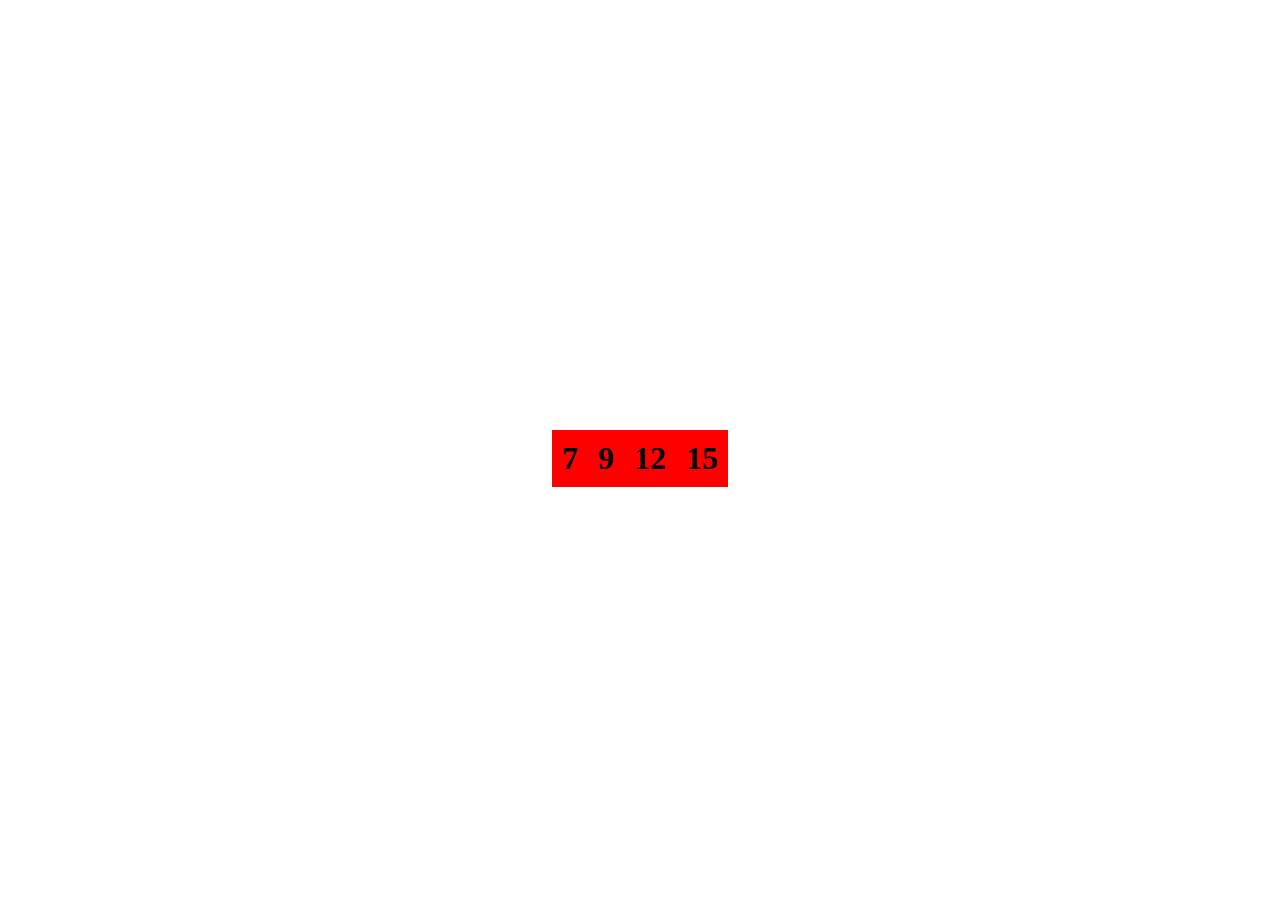
<file: adsterra/index.html>
<!DOCTYPE html>
<html lang="en">
<head>
    <meta charset="UTF-8">
    <meta name="viewport" content="width=device-width, initial-scale=1.0">
    <title>Document</title>
    <style>
        body{
            display: flex;
            align-items: center;
            justify-content: center;
            min-height: 100vh;
        }
        .cc {
            display: flex;
            background-color: red;
        }
        h1{
            margin: 10px;
        }
    </style>
</head>
<body>
    <!-- <h1> 5 + 4 </h1> -->
    <br>
    <div class="cc">
        <h1 title="A">7</h1>
        <h1 title="B">9</h1>
        <h1 title="C">12</h1>
        <h1 title="">15</h1>
    </div>
</body>
</html>
</file>
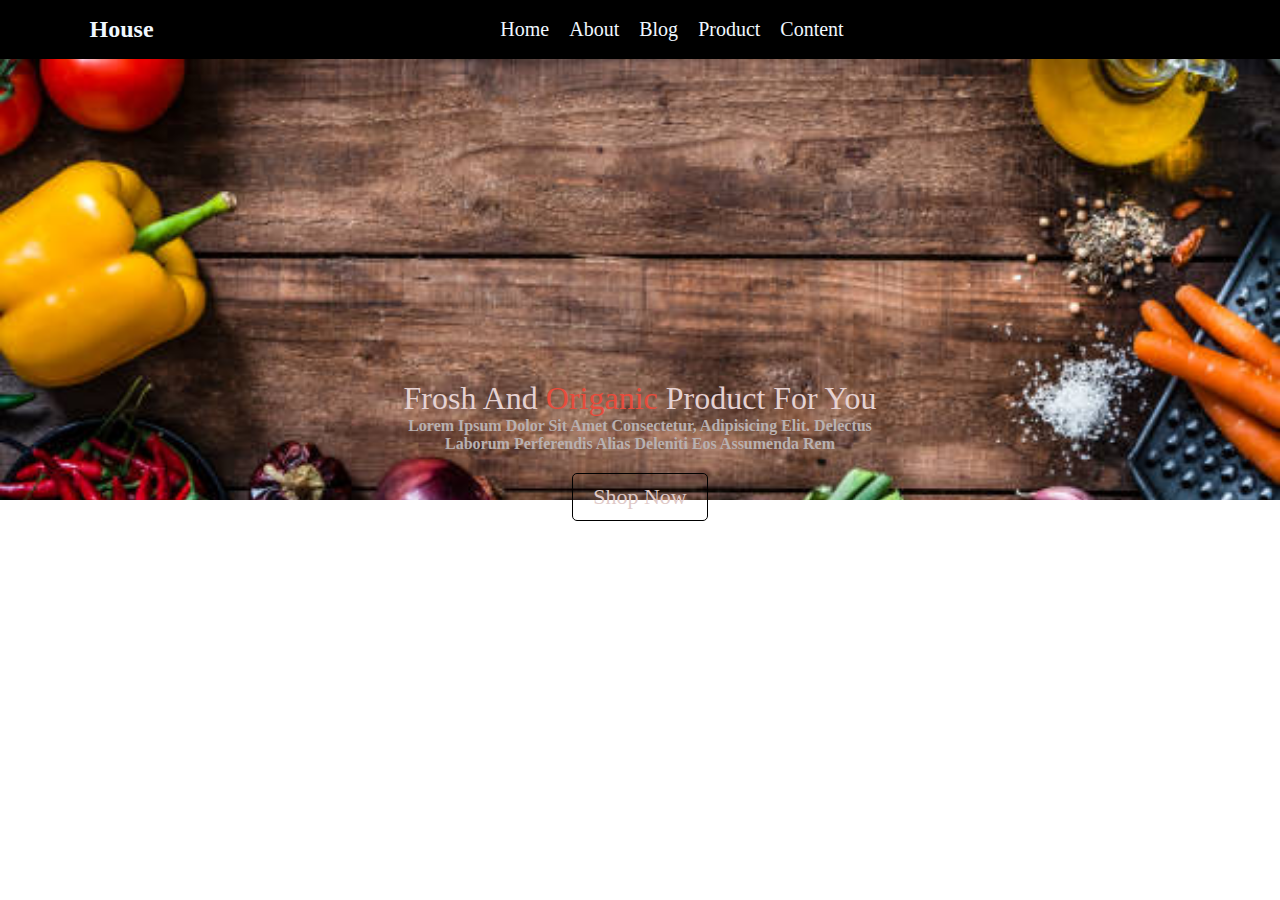
<file: food-project/index.html>
<!DOCTYPE html>
<html lang="en">
  <head>
    <meta charset="UTF-8" />
    <meta name="viewport" content="width=device-width, initial-scale=1.0" />
    <title>Document</title>
    <!-- font awesome -->
    <link
      rel="stylesheet"
      href="https://cdnjs.cloudflare.com/ajax/libs/font-awesome/6.6.0/css/all.min.css"
      integrity="sha512-Kc323vGBEqzTmouAECnVceyQqyqdsSiqLQISBL29aUW4U/M7pSPA/gEUZQqv1cwx4OnYxTxve5UMg5GT6L4JJg=="
      crossorigin="anonymous"
      referrerpolicy="no-referrer"
    />
    <link rel="stylesheet" href="style.css">
  </head>
  <body>
    <header class="header">
      <div class="logo">
        <h2><i class="fa-solid fa-house"></i>house</h2>
      </div>
      <div class="navbar">
        <li><a href="#">home</a></li>
        <li><a href="#">about</a></li>
        <li><a href="#">blog</a></li>
        <li><a href="#">product</a></li>
        <li><a href="#">content</a></li>
        <!-- <li><a href="#">con</a></li> -->
      </div>
      <div class="icon">
        <i class="fa-solid fa-magnifying-glass"></i>
      </div>
    </header>
    <section class="home" id="home">
        <div class="home-text">
            <h1>frosh and <span>origanic </span>product for you</h1>
            <p>Lorem ipsum dolor sit amet consectetur, adipisicing elit. Delectus laborum perferendis alias deleniti eos assumenda rem </p>
            <a href="#" class="btn">shop now</a>
        </div>
    </section>
  </body>
</html>
</file>
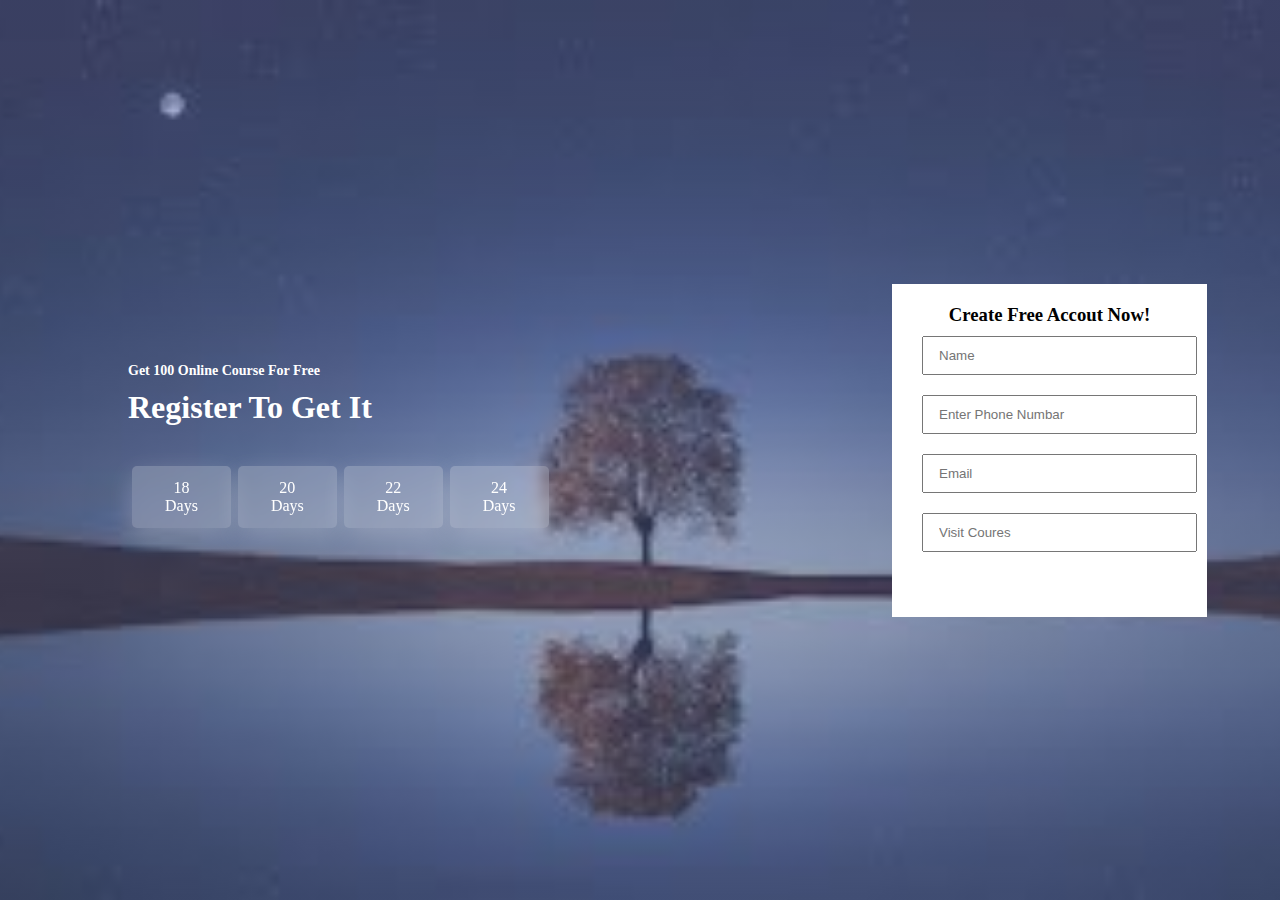
<file: login-page/index.html>
<!DOCTYPE html>
<html lang="en">
  <head>
    <meta charset="UTF-8" />
    <meta name="viewport" content="width=device-width, initial-scale=1.0" />
    <title>Document</title>
    <link rel="stylesheet" href="./stryle.css" />
  </head>
  <body>
    <section class="container">
      <div class="register">
        <h3>get 100 online course for free</h3>
        <h1>register to get it</h1>
        <div class="time">
          <div class="date">
            <p>
              18 <br />
              days
            </p>
          </div>
          <div class="date">
            <p>
              20 <br />
              days
            </p>
          </div>
          <div class="date">
            <p>
              22 <br />
              days
            </p>
          </div>
          <div class="date">
            <p>
              24 <br />
              days
            </p>
          </div>
        </div>
      </div>
      <div class="form-section">
        <form action="">
          <h3>create free accout now!</h3>
          <input type="text" placeholder="name" />
          <input type="phone" placeholder="enter phone numbar" />
          <input type="email" placeholder="email" />
          <input type="btn" placeholder="visit coures" />
        </form>
      </div>
    </section>
  </body>
</html>
</file>
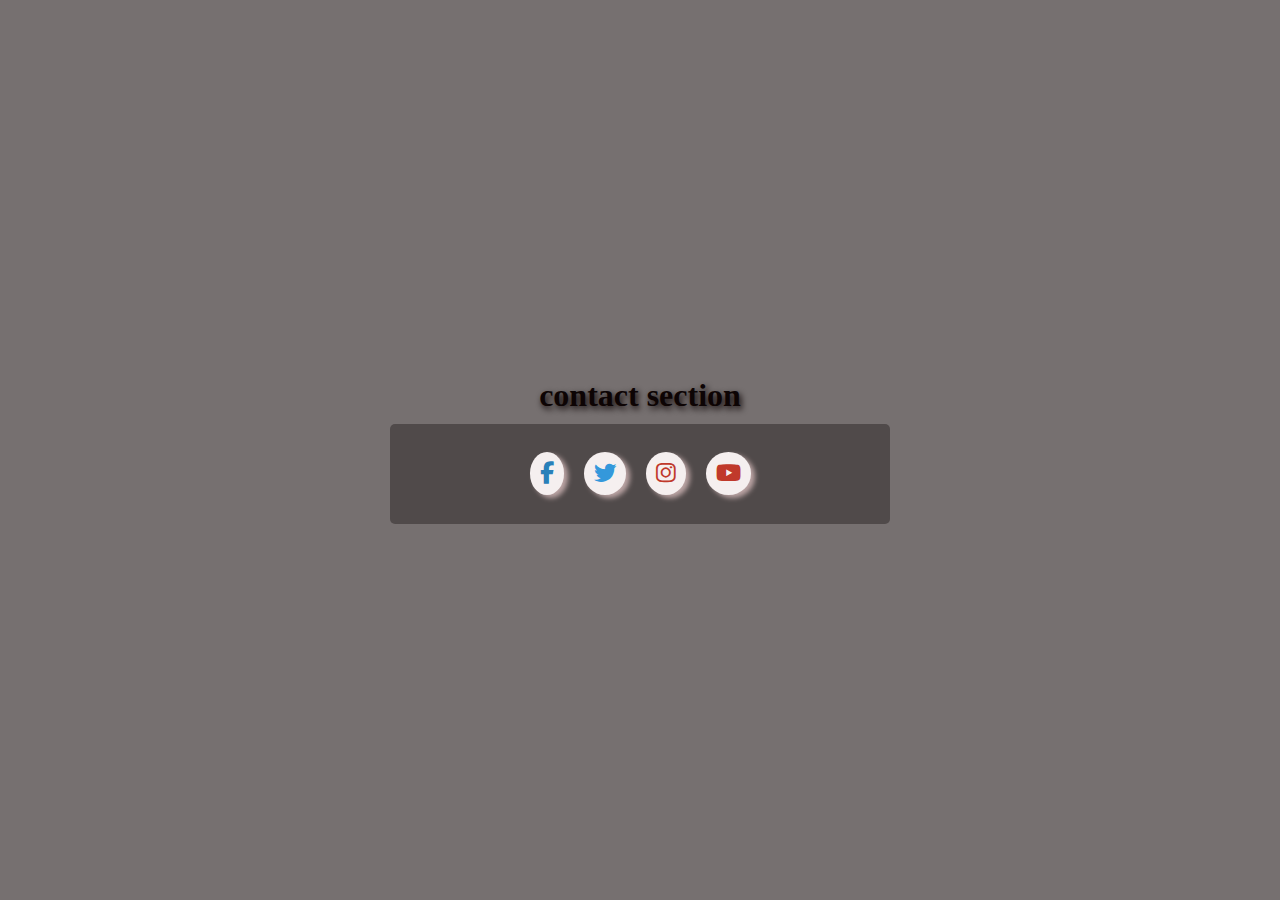
<file: socal-midea/index.html>
<!DOCTYPE html>
<html lang="en">
<head>
    <meta charset="UTF-8">
    <meta name="viewport" content="width=device-width, initial-scale=1.0">
    <title>socal-media design</title>
    <link rel="stylesheet" href="./style.css">
    <link rel="stylesheet" href="https://cdnjs.cloudflare.com/ajax/libs/font-awesome/6.5.1/css/all.min.css">
</head>
<body>
    <section class="container">
        <h1 class="heading">contact section</h1>
        <div class="socal-media">
            <a href="#"><span><i class="fa-brands fa-facebook-f" style="color: #2980b9;"></i></span></a>
            <a href="#"><span><i class="fa-brands fa-twitter" style="color: #3498db;"></i></span></a>
            <a href="#"><span><i class="fa-brands fa-instagram" style="color: #c0392b;"></i></span></a>
            <a href="#"><span><i class="fa-brands fa-youtube" style="color: #c0392b;"></i></span></a>
        </div>
    </section>

</body>
</html>
</file>
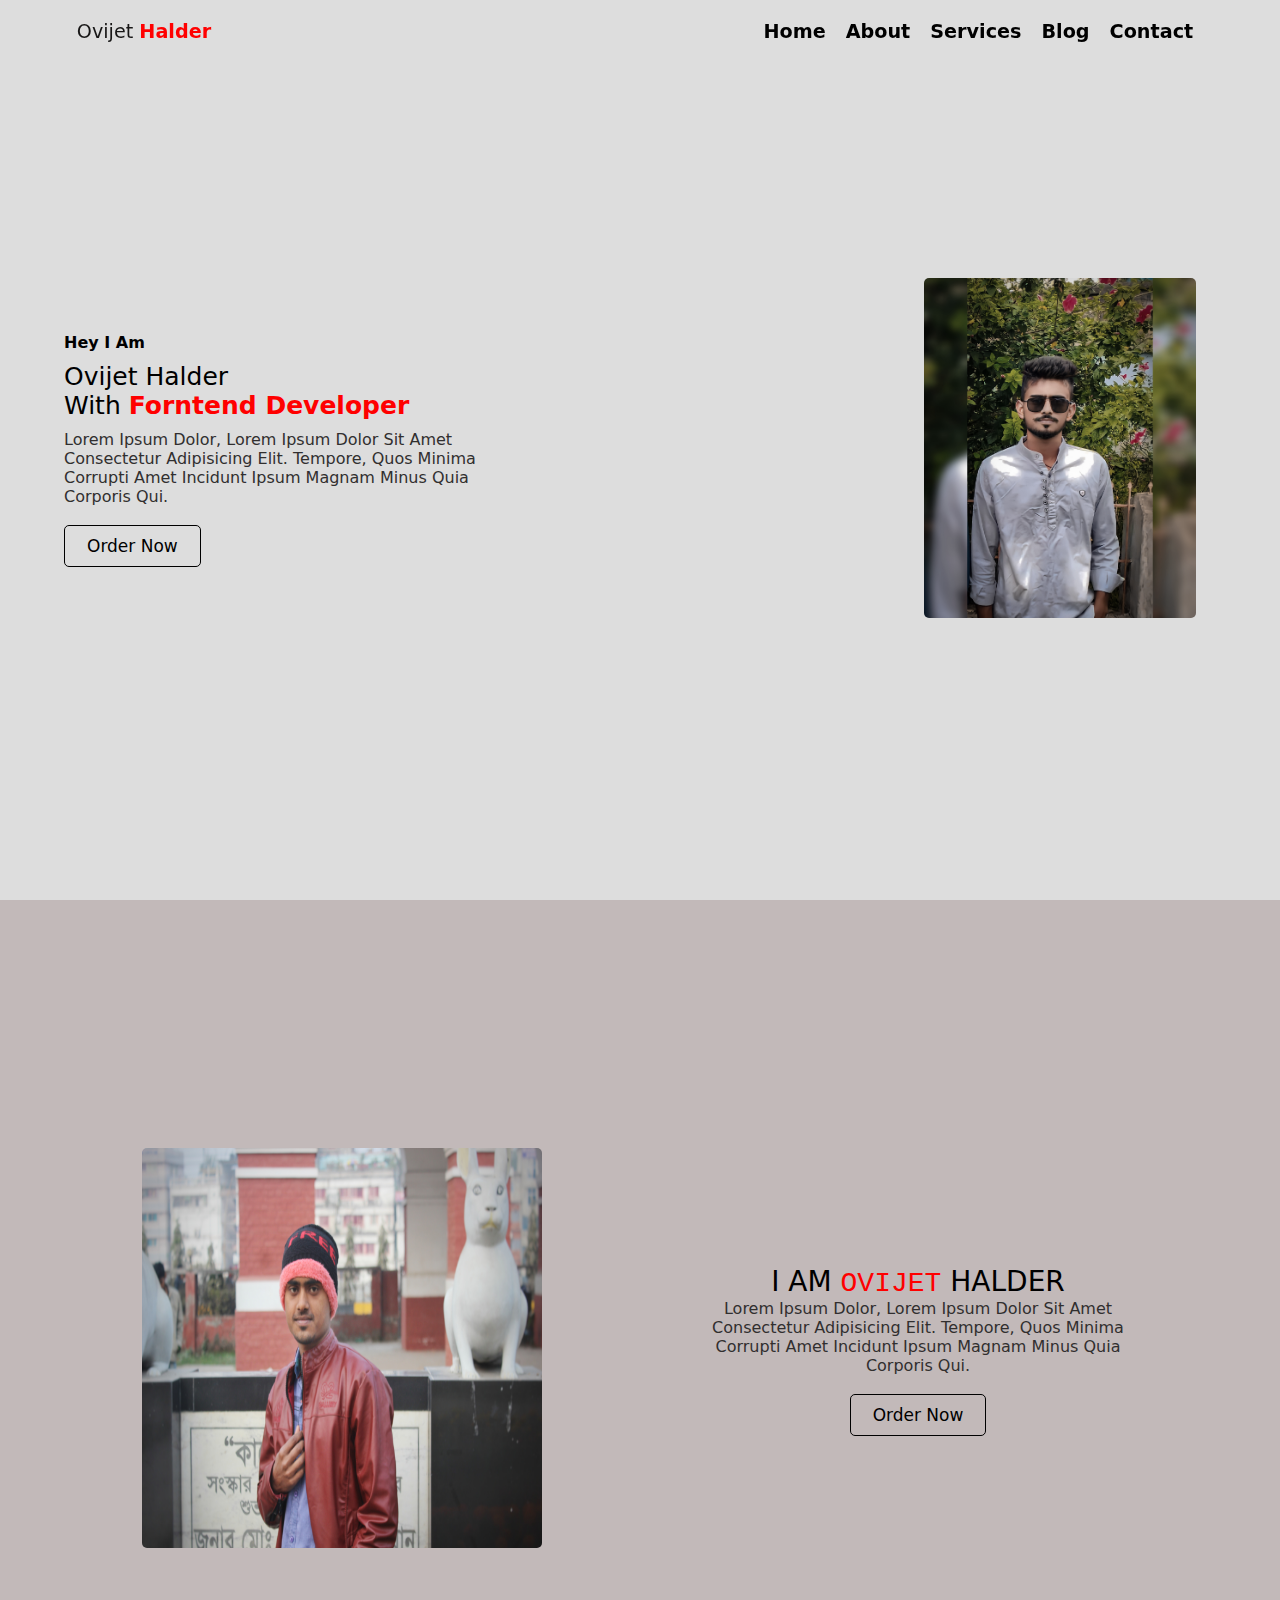
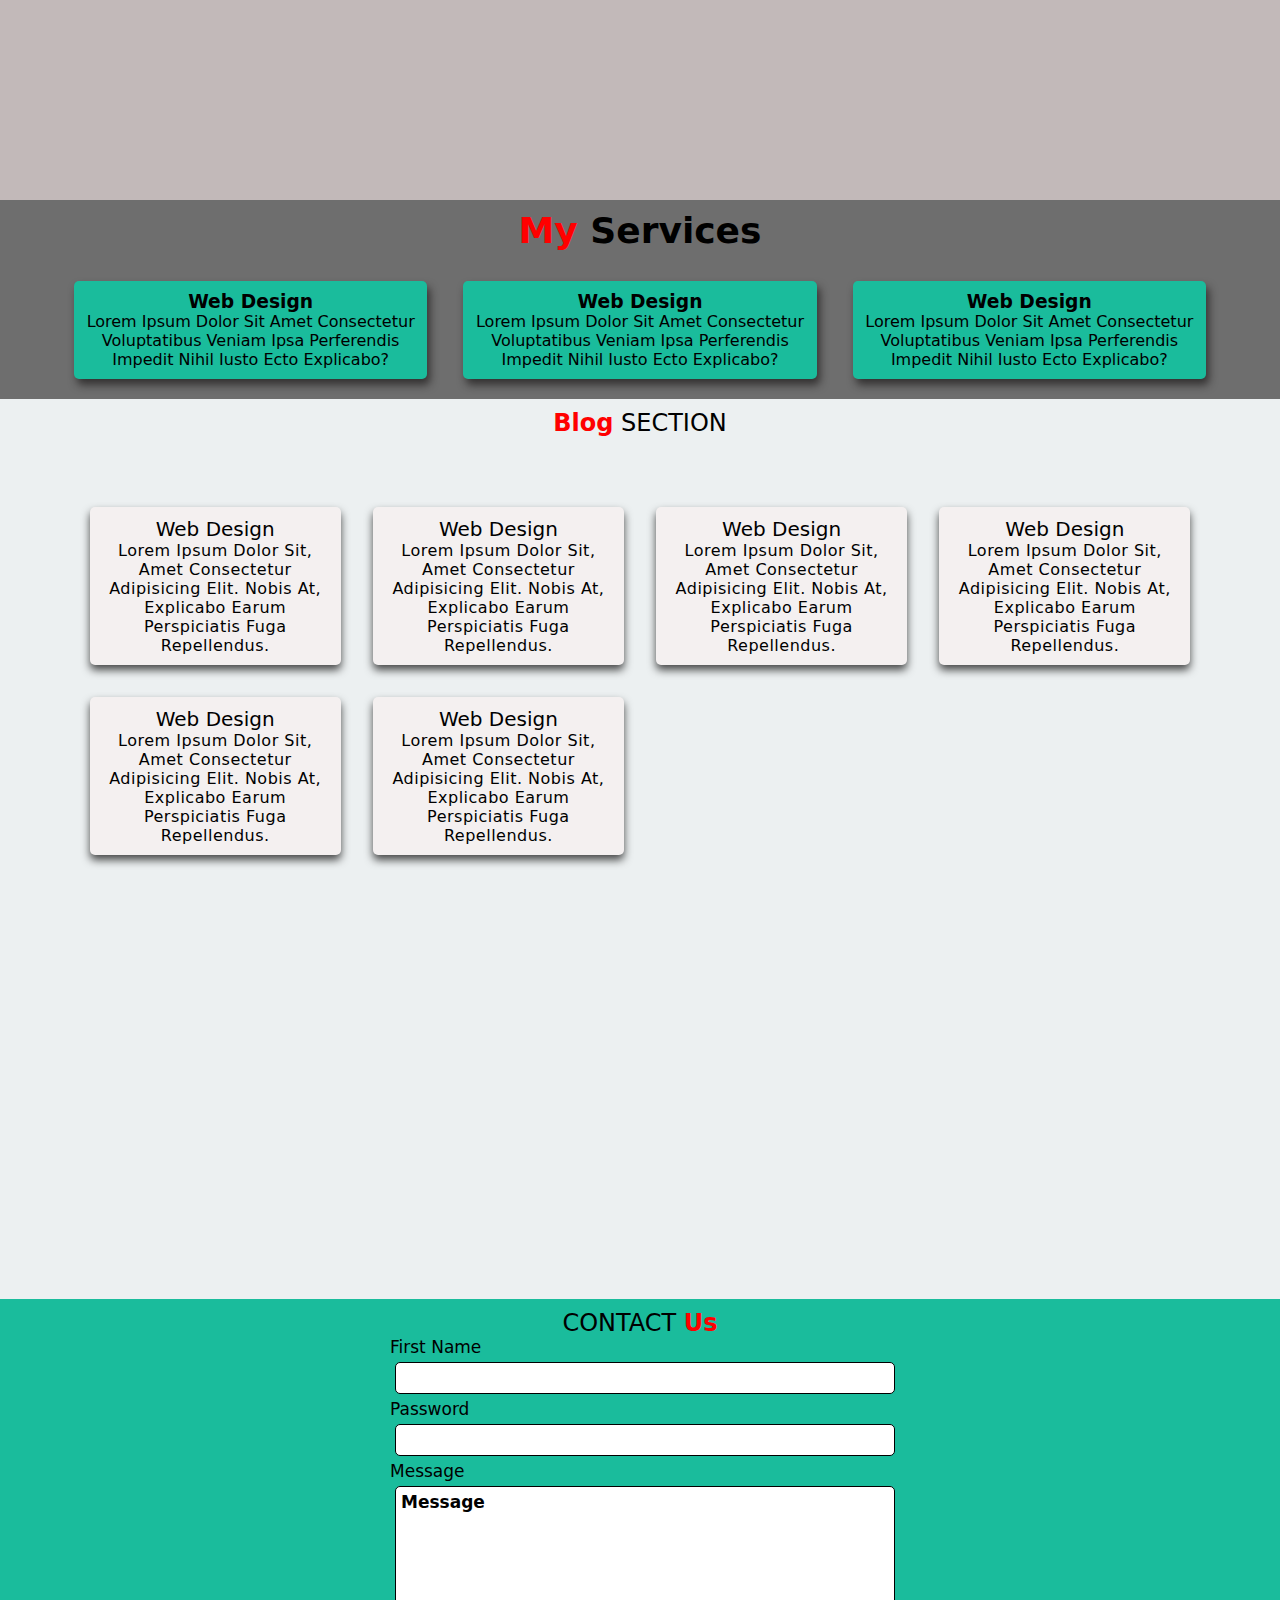
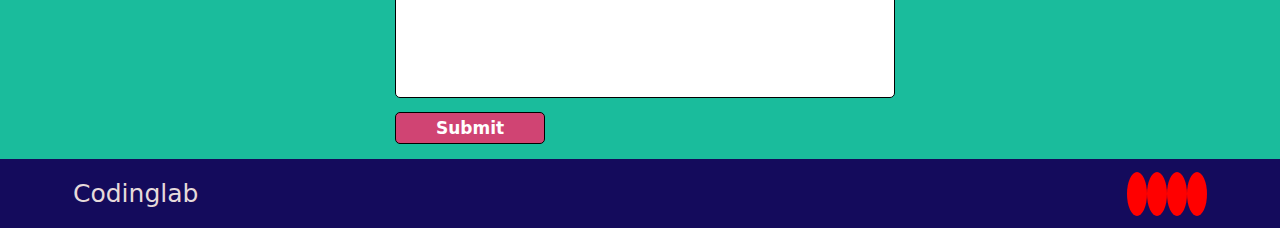
<file: protfillo-img-design/protfillo/New folder/code.html>
<!DOCTYPE html>
<html lang="en">
  <head>
    <meta charset="UTF-8" />
    <meta name="viewport" content="width=device-width, initial-scale=1.0" />
    <title>Document</title>
    <!-- font-awesame cdn -->

    <link
      rel="stylesheet"
      href="https://cdnjs.cloudflare.com/ajax/libs/font-awesome/6.4.2/css/all.min.css"
      integrity="sha512-z3gLpd7yknf1YoNbCzqRKc4qyor8gaKU1qmn+CShxbuBusANI9QpRohGBreCFkKxLhei6S9CQXFEbbKuqLg0DA=="
      crossorigin="anonymous"
      referrerpolicy="no-referrer"
    />

    <link rel="stylesheet" href="./code.css" />
  </head>
  <body>
    <header>
      <a href="#" class="logo">ovijet <span>halder</span></a>
      
            <div class="bar">
              <span></span>
              <span></span>
              <span></span>
            </div>
      
      <ul class="navlist">
        <li><a href="#home">home</a></li>
        <li><a href="#about">about</a></li>
        <li><a href="#services">services</a></li>
        <li><a href="#blog">blog</a></li>
        <li><a href="#contact">contact</a></li>
      </ul>
      <!-- <a href="#" class="btn">dwonlode cv</a> -->
      
    </header>
    <!-- section design start -->
    <section class="home" id="home">
      <div class="home-text">
        <h4>hey i am</h4>
        <h1>
          ovijet halder <br />
          with <span>forntend developer</span>
        </h1>
        <p>
          Lorem ipsum dolor, Lorem ipsum dolor sit amet consectetur adipisicing
          elit. Tempore, quos minima corrupti amet incidunt ipsum magnam minus
          quia corporis qui.
        </p>
        <br />
        <a href="#" class="btn">order now</a>
      </div>
      <div class="home-img">
        <img class="img1" src="./img/ovi.jpeg" alt="" />
      </div>
    </section>
    <!-- home design -->
    <section class="about" id="about">
      
      <!-- <div class="common-text">
        <h2><span>my</span> services</h2>
      </div> -->
      
      <div class="about-img">
        <img class="img2" src="img/ovi1.jpeg" alt="logo" />
      </div>
      <div class="about-text">
        <h2>i am <b>ovijet</b> halder</h2>
        <p>
          Lorem ipsum dolor, Lorem ipsum dolor sit amet consectetur adipisicing
          elit. Tempore, quos minima corrupti amet incidunt ipsum magnam minus
          quia corporis qui.
        </p>
        <br />
        <a href="#" class="btn1">order now</a>
      </div>
    </section>
    <section class="services" id="services">

      <div class="common-text">
        <h2><span>my</span> services</h2>
        <!-- <p>Lorem ipsum dolor sit amet.</p> -->
      </div>
      
      <div class="services-contant">
          <div class="box-services">
            <div class="icon">
              <i class="fa-solid fa-code"></i>
            </div>
            <h3>web design</h3>
            <p>
              Lorem ipsum dolor sit amet consectetur voluptatibus veniam ipsa
              perferendis impedit nihil iusto ecto explicabo?
            </p>
            <!-- <a href="#" class="btnn">read more</a> -->
          </div>
          <div class="box-services">
            <div class="icon">
              <i class="fa-solid fa-code"></i>
            </div>
            <h3>web design</h3>
            <p>
              Lorem ipsum dolor sit amet consectetur voluptatibus veniam ipsa
              perferendis impedit nihil iusto ecto explicabo?
            </p>
            <!-- <a href="#" class="btnn">read more</a> -->
          </div>
          <div class="box-services">
            <div class="icon">
              <i class="fa-solid fa-code"></i>
            </div>
            <h3>web design</h3>
            <p>
              Lorem ipsum dolor sit amet consectetur voluptatibus veniam ipsa
              perferendis impedit nihil iusto ecto explicabo?
            </p>
            <!-- <a href="#" class="btnn">read more</a> -->
          </div>
        </div>
      </div>
    </section>
    <!-- blog -->
    <section class="blog" id="blog">
      <h2 class="common-text"><span>blog</span> section</h2>
      <div class="blog-container">
        <div class="box">
          <i class="fa-solid fa-laptop"></i>
          <h2>web design</h2>
          <p>
            Lorem ipsum dolor sit, amet consectetur adipisicing elit. Nobis at,
            explicabo earum perspiciatis fuga repellendus.
          </p>
        </div>
        <!-- 2 -->
        <div class="box">
          <i class="fa-solid fa-laptop"></i>
          <h2>web design</h2>
          <p>
            Lorem ipsum dolor sit, amet consectetur adipisicing elit. Nobis at,
            explicabo earum perspiciatis fuga repellendus.
          </p>
        </div>
        <div class="box">
          <i class="fa-solid fa-laptop"></i>
          <h2>web design</h2>
          <p>
            Lorem ipsum dolor sit, amet consectetur adipisicing elit. Nobis at,
            explicabo earum perspiciatis fuga repellendus.
          </p>
        </div>
        <div class="box">
          <i class="fa-solid fa-laptop"></i>
          <h2>web design</h2>
          <p>
            Lorem ipsum dolor sit, amet consectetur adipisicing elit. Nobis at,
            explicabo earum perspiciatis fuga repellendus.
          </p>
        </div>
        <div class="box">
          <i class="fa-solid fa-laptop"></i>
          <h2>web design</h2>
          <p>
            Lorem ipsum dolor sit, amet consectetur adipisicing elit. Nobis at,
            explicabo earum perspiciatis fuga repellendus.
          </p>
        </div>
        <div class="box">
          <i class="fa-solid fa-laptop"></i>
          <h2>web design</h2>
          <p>
            Lorem ipsum dolor sit, amet consectetur adipisicing elit. Nobis at,
            explicabo earum perspiciatis fuga repellendus.
          </p>
        </div>
      </div>
    </section>
    <section class="contact" id="contact">
      <h2 class="common-text">contact <span>us</span></h2>
      <form action="#" method="post" lang="10">
        <div class="contact-input">
          <div class="input-box">
            <label for="">first name</label>
            <input type="text" name="" id="" required />
          </div>

          <!--         <div class="input-box">
            <label for="">last name</label>
            <input type="text" name="" id=""required/>
          </div> 

          <div class="input-box">
            <label for="">Email</label>
            <input type="email" name="" id="" required/>
          </div> -->

          <div class="input-box">
            <label for="">password</label>
            <input type="password" name="" id="" required />
          </div>

          <div class="input-box">
            <label for="">message</label>
            <textarea name="" id="message" cols="30" rows="10">
message</textarea
            >
            <input type="submit" class="button" />
          </div>
        </div>
      </form>
    </section>

    <footer>
      <div class="container">
        <div class="top">
          <div class="logo-desk">
            <i class="fa-solid fa-code"></i> <a href="#">codinglab</a>
          </div>
          <div class="socal-img">
            <a href="#"><i class="fa-solid fa-message"></i></a>
            <a href="#"><i class="fa-solid fa-phone"></i></a>
            <a href="#"><i class="fa-solid fa-car"></i></a>
            <a href="#"><i class="fa-solid fa-laptop"></i></a>
          </div>
        </div>
      </div>
    </footer>
    <script src="apps.js"></script>
  </body>
</html>
</file>
<file: food-project/style.css>
*{
    margin: 0;
    padding: 0;
    box-sizing: border-box;
    text-transform: capitalize;
    list-style: none;
    text-decoration: none;
}
.header{
    position: fixed;
    top: 0;
    left: 0;
    width: 100%;
    background-color: black;
    color: aliceblue;
    display: flex;
    align-items: center;
    justify-content: space-between;
    padding: 1rem 7%;
}
.navbar{
    display: flex;
}
.navbar a{
    font-size: 20px;
    color: aliceblue;
    margin: 10px;
    transition: .5s;
}
.navbar a:hover{
    color: red;
}
#home{
    background-image: url(img/istockphoto-883136458-612x612.jpg);
    background-position: center;
    background-size: cover;
    background-repeat: no-repeat;
    height: 500px;
}
.home-text{
    display: flex;
    align-items: center;
    justify-content:center;
    min-height: 100vh;
    flex-direction: column;
    color: #fff;
}
.home-text h1{
    font-size: 2rem;
    font-weight: 500;
    color: rgb(229, 209, 209);
}
span{
    color:#e74c3c;
}
.home-text p{
    width:520px;
    text-align: center;
    color: rgb(184, 176, 176);
    font-weight: bold;
}
.btn{
    border: 1px solid black;
    padding: 10px 20px;
    margin-top: 20px;
    color: #dfcac8;
    font-size: 22px;
    border-radius: 5px;
}
</file>
<file: login-page/stryle.css>
* {
  margin: 0;
  padding: 0;
  box-sizing: border-box;
  text-transform: capitalize;
}

section {
  padding: 2rem 10%;
}

.container {
  background-image: linear-gradient(
      rgba(99, 112, 168, 0.5),
      rgba(81, 91, 133, 0.5)
    ),
    url(./img/download.jpg);
  background-position: center;
  background-size: cover;
  width: 100%;
  margin: 0 auto;
  height: 100vh;
  display: flex;
  justify-content: space-between;
  align-items: center;
  gap: 2rem; 
}
.register {
  color: #fff;
}
.register h3 {
  font-size: 14px;
}
.register h1 {
  font-size: 2rem;
  margin-top: 10px;
}


.time {
  display: flex;
  margin-top: 40px;
}
.time .date {
  background-color: rgba(255, 255, 255, 0.22);
  padding: 13px 33px;
  margin: 0 3px 10px 4px;
  text-align: center;
  border-radius: 5px;
  box-shadow: 0px 8px 25px 0px rgba(255, 255, 255, 0.22);
  backdrop-filter: blur(4px);
}

.form-section {
  max-width: 315px;
  height: 333px;
  background-color: #fff;
  padding: 10px 20px;
  text-align: center;
  margin: -55px;
}

.form-section h3 {
  text-align: center;
  margin-top: 10px;
  font-weight: bold;
}
.form-section input {
  padding: 10px 15px;
  width: 100%;
  height: 100%;
  margin: 10px;
}
</file>
<file: socal-midea/style.css>
* {
  margin: 0;
  padding: 0;
  box-sizing: border-box;
}

body {
  display: flex;
  justify-content: center;
  align-items: center;
  background-color: rgb(118, 112, 112);
  min-height: 100vh;
}
/* 
.container{
    width: 300px;
    height: 200px;
    /* background-color: rgb(118, 112, 112);
 */
.heading {
  text-align: center;
  font-size: 2rem;
  margin-bottom: 10px;
  color: #0d0404;
  text-shadow: 2px 3px 6px;
}
.socal-media {
  width: 500px;
  height: 100px;
  background-color: #504a4a;
  text-align: center;
  margin: 0 auto;
  display: flex;
  justify-content: center;
  align-items: center;
  border-radius: 5px;
}

.socal-media i {
  padding: 10px;
  margin: 10px;
  gap: 1rem;
  font-size: 1.4rem;
  border-radius: 50%;
  box-shadow: 4px 3px 5px rgb(187, 164, 164);
  /* color: #fff; */
  background-color: rgb(245, 239, 239);
  transition: .8s;
  
}

.socal-media i:hover {
  background-color: rgb(158, 154, 154);
}
</file>
<file: protfillo-img-design/protfillo/New folder/code.css>
* {
  margin: 0;
  padding: 0;
  box-sizing: border-box;
  text-decoration: none;
  list-style-type: none;
  text-transform: capitalize;
  font-family: system-ui, -apple-system, BlinkMacSystemFont, "Segoe UI", Roboto,
    Oxygen, Ubuntu, Cantarell, "Open Sans", "Helvetica Neue", sans-serif;
}
html {
  /* font-size: 62.5%; */
  scroll-behavior: smooth;
}
body {
  background-color: #ddd;
}

.bar span {
  width: 20px;
  height: 2px;
  background-color: #000;
  margin: 5px;
  cursor: pointer;
  display: none;
}
header {
  position: fixed;
  top: 0;
  left: 0;
  display: flex;
  justify-content: space-between;
  align-items: center;
  padding: 10px 6%;
  z-index: 100;
  width: 100%;
}
.sticky {
  background-color: #fff;
  box-shadow: 0 4px 6px rgba(0, 0, 0, 0.5);
}
.logo {
  text-align: center;
  font-size: 1.2rem;
  color: #171616;
  font-weight: 500;
}
span {
  font-weight: 800;
  color: red;
}
.navlist {
  display: flex;
  position: relative;
}
.navlist a {
  font-size: 1.2rem;
  color: #000;
  margin: 10px;
  font-weight: 600;
  position: relative;
  display: block;
}
.navlist a:hover {
  color: red;
  /* font-weight:200; */
}
.navlist a::before {
  content: "";
  width: 0;
  height: 2px;
  background-color: #000;
  display: block;
  position: absolute;
  bottom: -3px;
  left: 0;
  transition: 0.5s ease;
}
.navlist :hover::before {
  width: 100%;
}
/* section  */

section {
  padding: 10px 5%;
}
.home {
  min-height: 100vh;
  display: flex;
  align-items: center;
  justify-content: space-between;
  /* background-image: url(img/images\ \(1\).jpeg);
  background-position: center;
  background-repeat: no-repeat;
  background-size: cover; */
}

.home h1 {
  font-weight: 500;
  margin-top: 10px;
  font-size: 25px;
}
.home p {
  max-width: 440px;
  /* text-align: justify; */
  margin-top: 10px;
  color: rgb(49, 47, 47);
}
.btn {
  border: 1px solid black;
  padding: 10px 22px;
  /* margin-top: 40px; */
  color: black;
  display: inline-block;
  font-size: 17px;
  border-radius: 5px;
  position: relative;
}
.btn::before {
  position: absolute;
  content: "";
  width: 0;
  height: 100%;
  top: 0;
  left: 0;
  overflow: hidden;
  z-index: -1;
  color: #fff;
  background-color: red;
  transition: 0.5s;
}
.btn:hover::before {
  width: 100%;
  /* z-index:-1; */
}
.btn:hover {
  color: #f8ecec;
  text-decoration: underline;
}
.home-img .img1 {
  width: 17rem;
  /* height: 20rem; */
  margin-right: 20px;
  border-radius: 5px;
  filter: saturate(0.6);
  transition: 0.3s;
}
img:hover {
  scale: 1.1;
  filter: saturate(1);
}
/* about */
.about {
  display: flex;
  align-items: center;
  justify-content: space-around;
  height: 100vh;
  text-align: center;
  background-color: #c2b9b9;
}
.about-img .img2 {
  width: 25rem;
  height: 25rem;
  border-radius: 5px;
}

.about-text h2 {
  font-size: 28px;
  display: inline-block;
  font-weight: 400;
  text-transform: uppercase;
}
.about-text b {
  color: red;
  font-family: "Courier New", Courier, monospace;
  text-transform: uppercase;
  font-weight: 400;
}
.about-text p {
  max-width: 440px;
  text-align: center;
  margin: 0 auto;
  color: rgb(49, 47, 47);
}
.btn1 {
  border: 1px solid black;
  padding: 10px 22px;
  /* margin-top: 40px; */
  color: black;
  display: inline-block;
  font-size: 17px;
  transition: 0.5s;
  border-radius: 5px;
}
.btn1:hover {
  background-color: red;
  transform: scale(1.1);
  color: #fff;
}
/* servicrs design */
.common-text {
  text-align: center;
  /* padding-top: 50px; */
  font-size: 1.5rem;
  font-weight: 500;
  text-transform: uppercase;
  /* text-decoration: underline; */
}
.services {
  background-color:rgba(0, 0, 0, 0.5);
  width: 100%;
  /* height: 50vh; */
}
.services-contant {
  display: grid;
  grid-template-columns: repeat(auto-fit, minmax(250px, 1fr));
  align-items: center;
  gap: 1rem;
  padding-top: 20px;
}
.box-services {
  background-color: #1abc9c;
  box-shadow: 3px 6px 9px rgba(27, 24, 24, 0.7);
  margin: 10px;
  padding: 10px;
  text-align: center;
  border-radius: 5px;
  transition: .9s;
}
.box-services:hover{
  transform: scale(1.1);
}
.box-services .btnn{
  border: 1px solid ;
  font-size: 1rem;
  color: #000;
  padding: 5px 10px;
  display: inline-block;
  background-color:white;
  border-radius: 5px;
  margin-top: 10px;
}

.blog {
  min-height: 100vh;
  background-color: #ecf0f1;
  padding: 10px 7%;
}
.blog-container {
  display: grid;
  grid-template-columns: repeat(auto-fit, minmax(250px, 1fr));
  align-items: center;
  gap: 2rem;
  padding-top: 70px;
}
.blog-container .box {
  background-color: #f4f0f0;
  padding: 10px;
  text-align: center;
  transition: all 0.5s;
  border-radius: 5px;
  box-shadow: 0 5px 8px rgba(0, 0, 0, 0.7);
}
.box i {
  font-size: 30px;
  /* font-weight: 500; */
  color: #1abc9c;
}
.box h2 {
  font-size: 20px;
  /* display:block; */
  font-weight: 500;
}
.box p {
  /* text-align; */
  font-weight: 450;
  letter-spacing: 0.5px;
  /* line-height: 20px; */
}
.box:hover {
  background-color: #2980b9;
  color: white;
}

/* contact */
.contact {
  /* background-color: rgb(182, 148, 154); */
  background-color: #1abc9c;
}
.contact form {
  display: flex;
  /* min-height: 100%; */
  align-items: center;
  justify-content: center;
  /* flex-direction: column; */
  /* /* width: 200px; */
}
.contact-input {
  max-width: 500px;
  display: grid;
  align-items: center;
  grid-template-columns: repeat(1fr);
}
.input-box input,
textarea {
  width: 100%;
  border-radius: 5px;
  border: 1px solid;
  padding: 5px;
  /* text-align: center; */
  margin: 5px;
  font-size: 17px;
  resize: none;
  font-weight: 600;
  /* margin-left: 50px; */
}
.input-box label {
  font-weight: 500;
  font-size: 17px;
}

.input-box .button {
  width: 150px;
  background-color: rgb(208, 68, 115);
  color: #fff;
  border: 1px solid black;
}

/* footer */
footer {
  background-color: #140b5c;
  width: 100%;
}
footer .container {
  padding: 10px;
}
.container .top {
  display: flex;
  align-items: center;
  justify-content: space-between;
  padding: 10px 5%;
  flex-wrap: wrap;
}
.logo-desk i,
a {
  font-size: 25px;
  color: rgb(230, 218, 218);
}
.socal-img a {
  font-size: 20px;
  padding: 10px;
  background-color: red;
  border-radius: 50%;
  transition: 0.5s;
}
.socal-img a:hover {
  background-color: gray;}

  /* responcive */

@media (max-width: 980px) {
  header {
    padding: 1rem;
    transition: 0.5s;
  }
  section {
    transition: 0.5s;
    padding: 10px;
  }
}

@media (max-width: 778px) {
  .bar span {
    display: block;
  }
  .navlist {
    position: absolute;
    top: -400px;
    left: 0;
    right: 0;
    display: flex;
    flex-direction: column;
    background-color: rgb(208, 68, 115);
    border: 1px solid;
    /* padding: 1rem 3%; */
  }
  .navlist.open {
    top: 100%;
  }
  .navlist a {
    display: block;
    /* color: #fff; */
    margin: 10px;
    text-align: left;
    padding: 10px;
    border-left: 1px solid #000;

    transition: 0.2s;
  }
  .navlist a:hover {
    color: #fff;
  }
  .navlist a:hover::before {
    content: "";
    width: 0;
  }

  .home {
    display: grid;
    grid-template-columns: 1fr;
    align-items: center;
  }
  .home-text {
    text-align: center;
    display: flex;
    justify-content: center;
    align-items: center;
    flex-direction: column;
    min-height: 100vh;
  }
  .home-text p {
    /* margin-left: 100px; */
  }

  .home-img .img1 {
    width: 100px;
    height: 200px;
    margin: 0 auto;
    display: none;
  }
}
@media (max-width: 552px) {
  .box-services{
    margin: 0;
    padding: 0;
    /* margin-top: 110px; */
  }
}
@media (max-width: 890px) {
  .about-img .img2 {
    width: 20rem;
    height: 20rem;
    transition: 0.5s;
  }
}

@media (max-width: 780px) {
  .about {
    display: grid;
    grid-template-columns: 1fr;
    align-items: center;
  }
  .about-img .img2 {
    /* width: 100%; */
  }
}
@media (max-width: 600px) {
  .box-services {
    display: flex;
    flex-direction: column;
  }
}

@media (max-width: 450px) {
  .about-img .img2 {
    /* display: none; */
    /* width: 100%; */
    width: 100%;
  }
  .logo {
    font-size: 1.5rem;
    color: #171616;
    font-weight: 500;
  }
}

@media (max-width: 300px) {
  .btn1 {
    display: none;
  }
}
</file>
